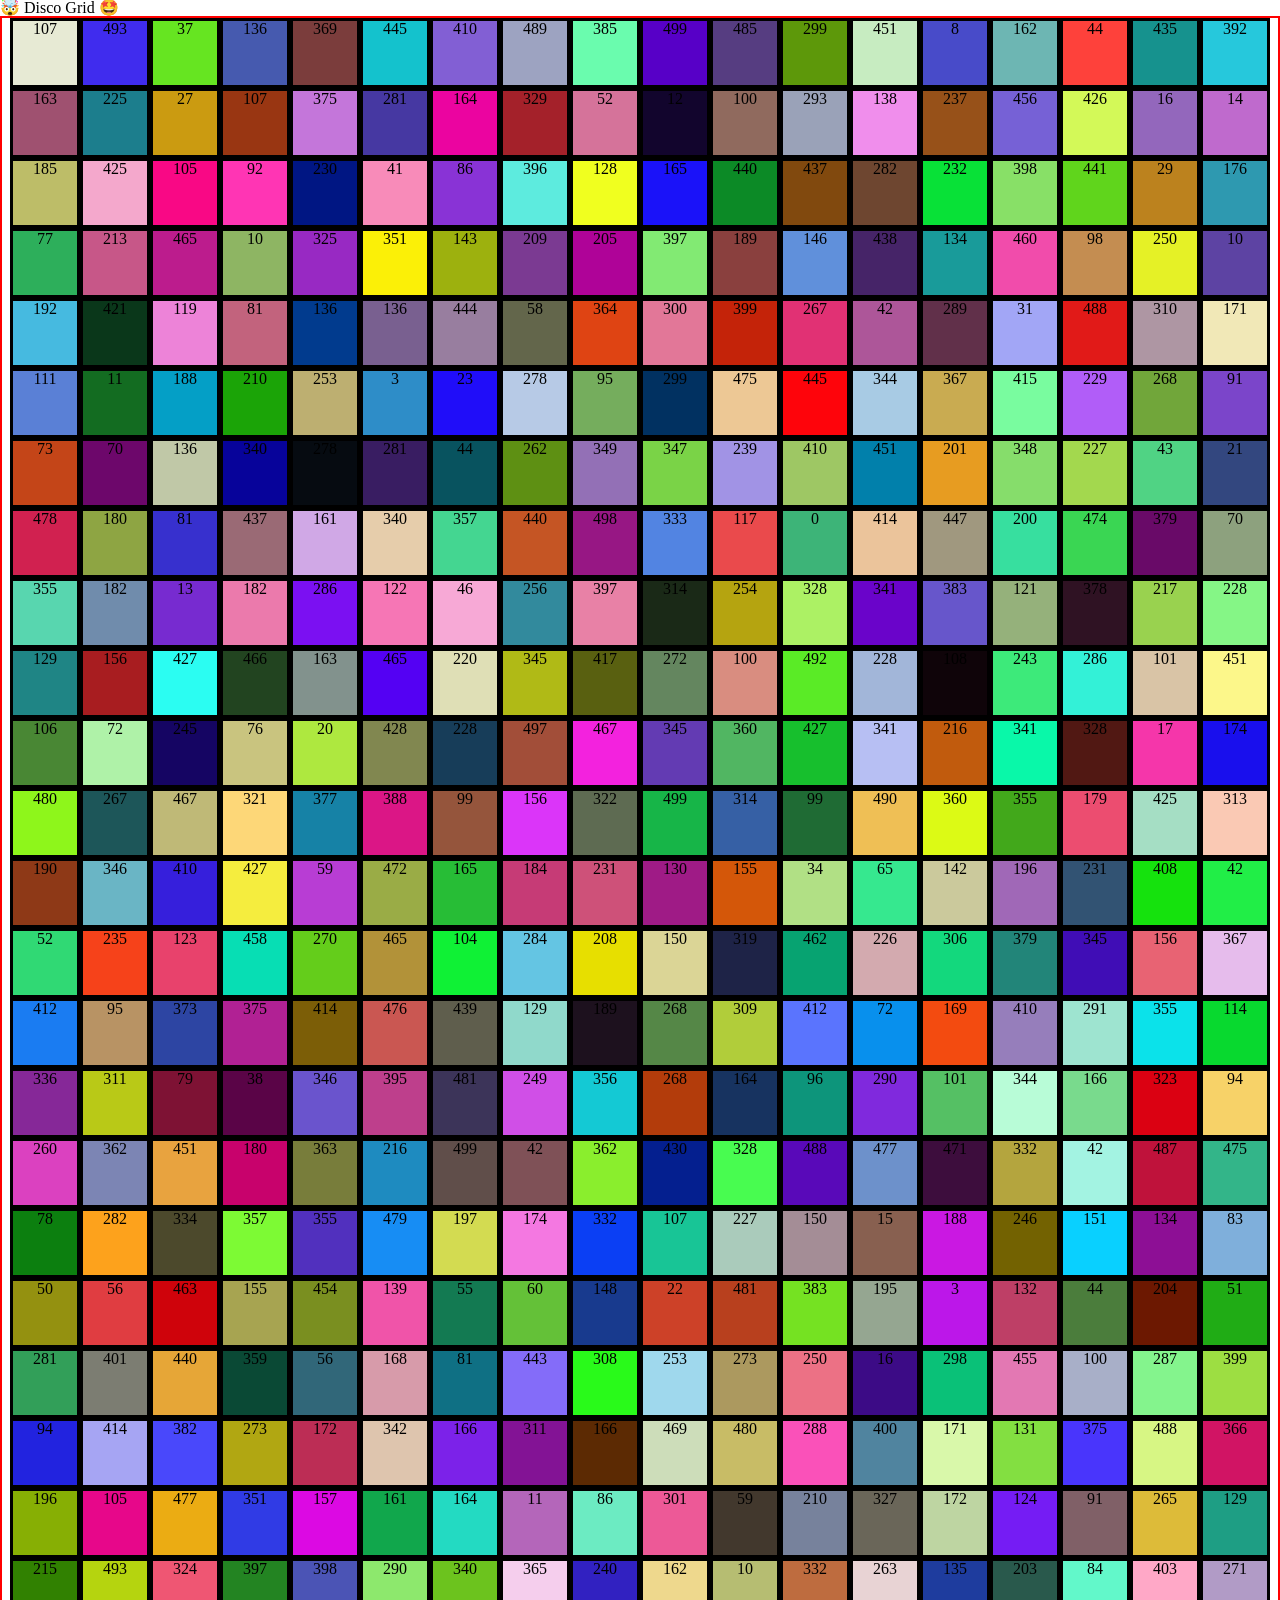
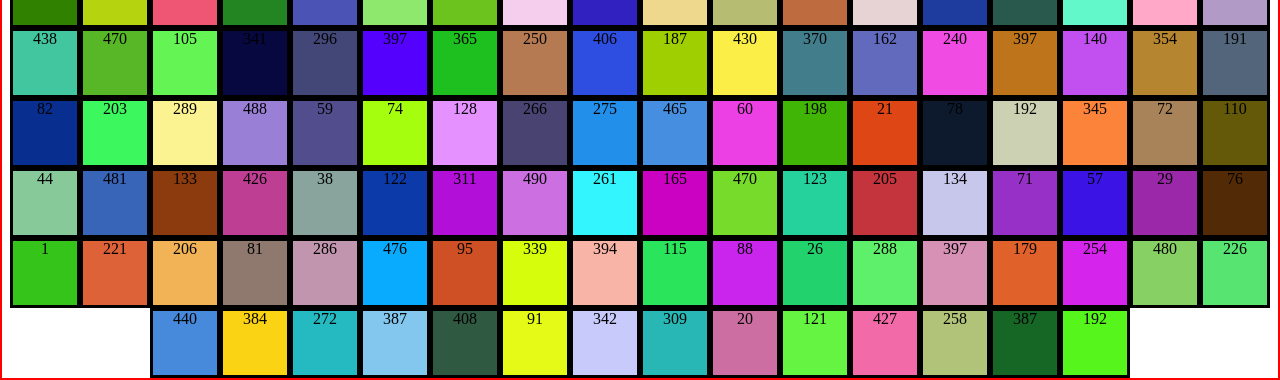
<file: block-BJaael/index.html>
<!DOCTYPE html>
<html lang="en">
  <head>
    <meta charset="UTF-8" />
    <meta name="viewport" content="width=device-width, initial-scale=1.0" />
    <title>🤯 Disco Grid 🤩</title>
    <link
      href="https://fonts.googleapis.com/css2?family=Montserrat:wght@200;400&display=swap"
      rel="stylesheet"
    />
    <link rel="stylesheet" href="style.css" />
  </head>
  <body>
    <h1 class="heading">🤯 Disco Grid 🤩</h1>
    <section>
     
    </section>

    <script src="./script.js"></script>
  </body>
</html>
</file>
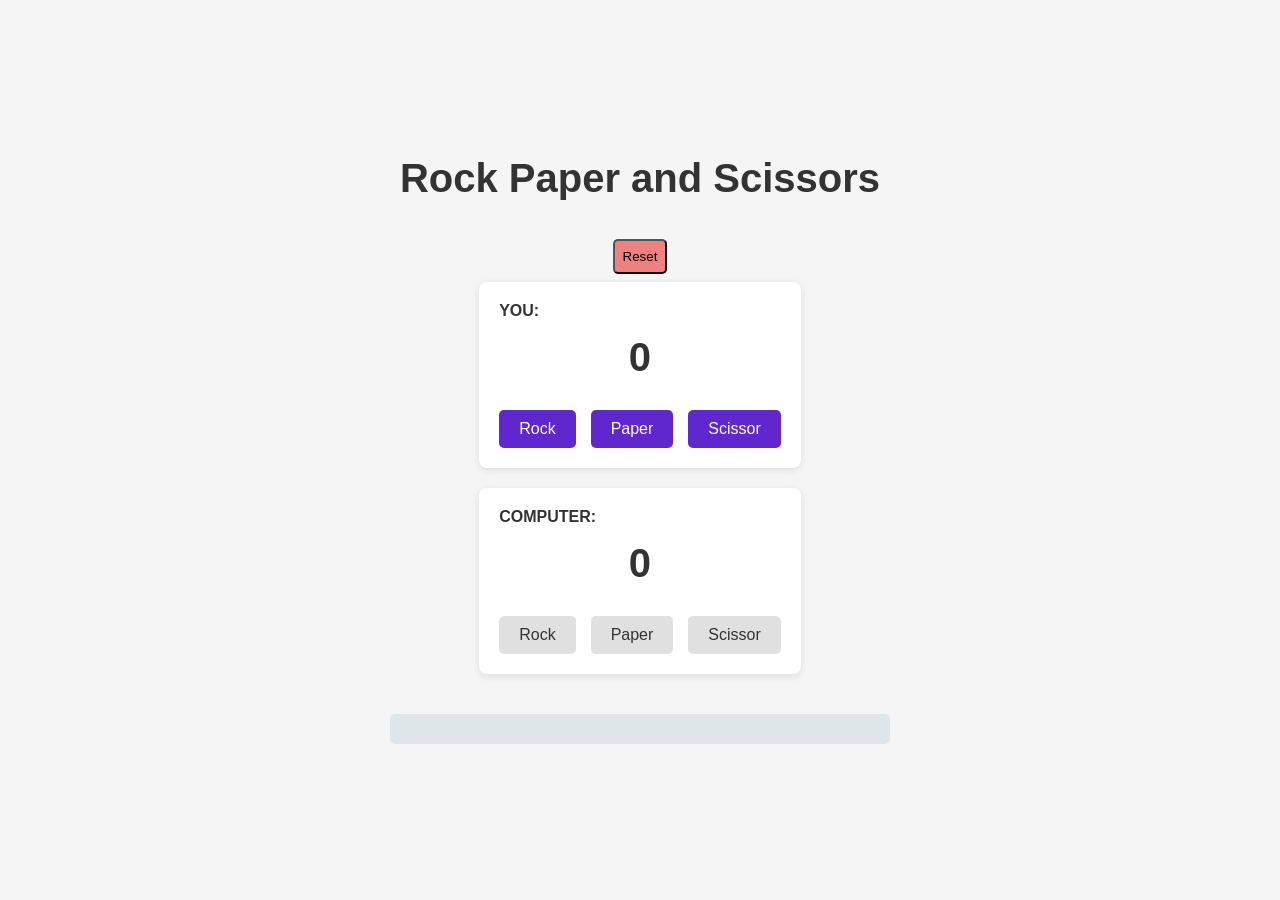
<file: block-BJaaen/index.html>
<!DOCTYPE html>
<html lang="en">

<head>
    <meta charset="UTF-8">
    <meta name="viewport" content="width=device-width, initial-scale=1.0">
    <title>Rock Paper Scissors</title>
    <link rel="stylesheet" href="style.css">
</head>

<body>
    <h1>Rock Paper and Scissors</h1>
    <button class="reset">Reset</button>

    <div class="container">
        <div class="user">
            <span>YOU: </span>
            <h1 class="userwinscount">1</h1>
            <ul class="user-icons">
               
            </ul>
        </div>
        <div class="computer">
            <span>COMPUTER:</span>
            <h1 class="computerwinscount">1</h1>

            <ul class="computer-icons">

            </ul>
        </div>
    </div>
    <div class="result"></div>

    <script src="script.js"></script>
</body>

</html>
</file>
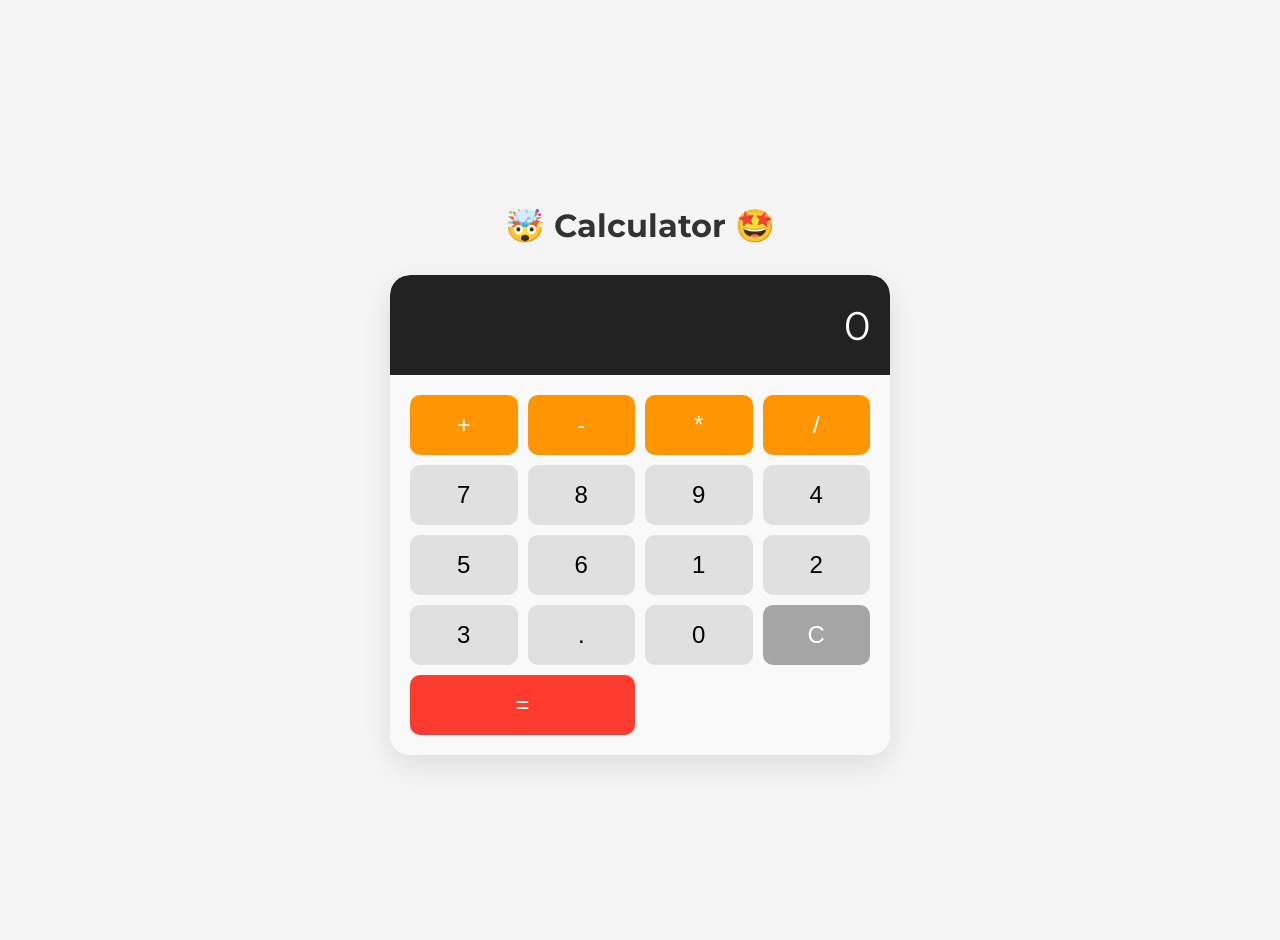
<file: block-BJaaeo/index.html>
<!DOCTYPE html>
<html lang="en">

<head>
    <meta charset="UTF-8" />
    <meta name="viewport" content="width=device-width, initial-scale=1.0" />
    <title>Calculator</title>
    <link href="https://fonts.googleapis.com/css2?family=Montserrat:wght@200;400&display=swap" rel="stylesheet" />
    <link rel="stylesheet" href="style.css" />
</head>

<body>
    <center>
        <h1>🤯 Calculator 🤩</h1>
        <div class="parent">
            <div class="screen"></div>
            <div class="calculator">
                <button class="plus common">+</button>
                <button class="minus common">-</button>
                <button class="multiply common">*</button>
                <button class="divide common">/</button>
                <button class="seven common">7</button>
                <button class="eight common">8</button>
                <button class="nine common">9</button>
                <button class="four common">4</button>
                <button class="five common">5</button>
                <button class="six common">6</button>
                <button class="one common">1</button>
                <button class="two common">2</button>
                <button class="three common">3</button>
                <button class="dot common">.</button>
                <button class="zero common">0</button>
                <button class="clear common">C</button>
                <button class="equal">=</button>
            </div>
        </div>
    </center>
    <script src="./script.js"></script>
</body>

</html>
</file>
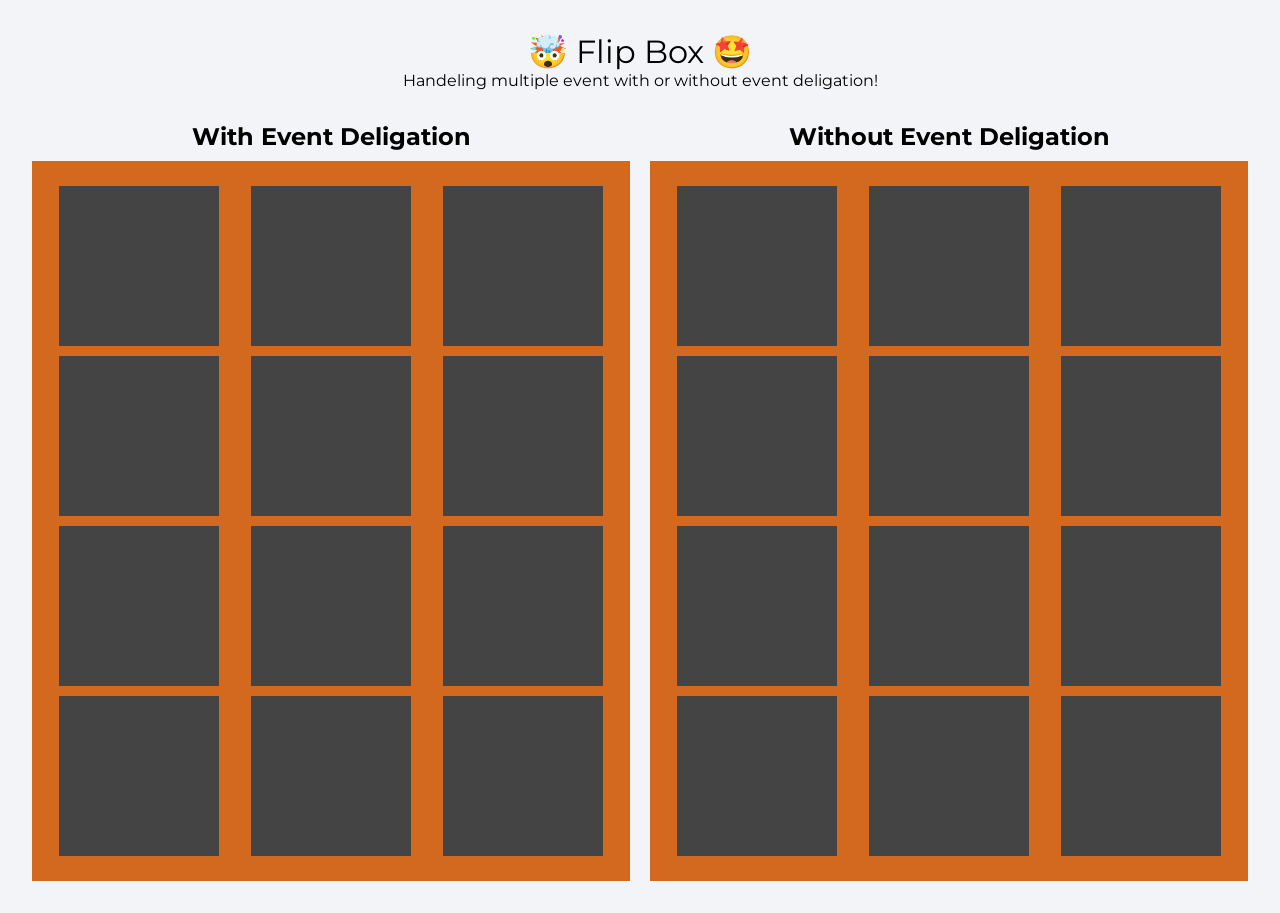
<file: block-BJaaep/index.html>
<!DOCTYPE html>
<html lang="en">

<head>
    <meta charset="UTF-8" />
    <meta name="viewport" content="width=device-width, initial-scale=1.0" />
    <title>Flip Box</title>
    <link href="https://fonts.googleapis.com/css2?family=Montserrat:wght@200;400&display=swap" rel="stylesheet" />
    <link rel="stylesheet" href="style.css" />
</head>

<body>
    <h1 class="heading">🤯 Flip Box 🤩</h1>
    <p>Handeling multiple event with or without event deligation!</p>
    <div class="container">
        <div class="wrapper">
            <h2>Without Event Deligation</h2>
        </div>
        <div class="wrapper">
            <h2>With Event Deligation</h2>
            <ul class="boxes"></ul>
        </div>
    </div>
    <script src="script.js"></script>
</body>

</html>
</file>
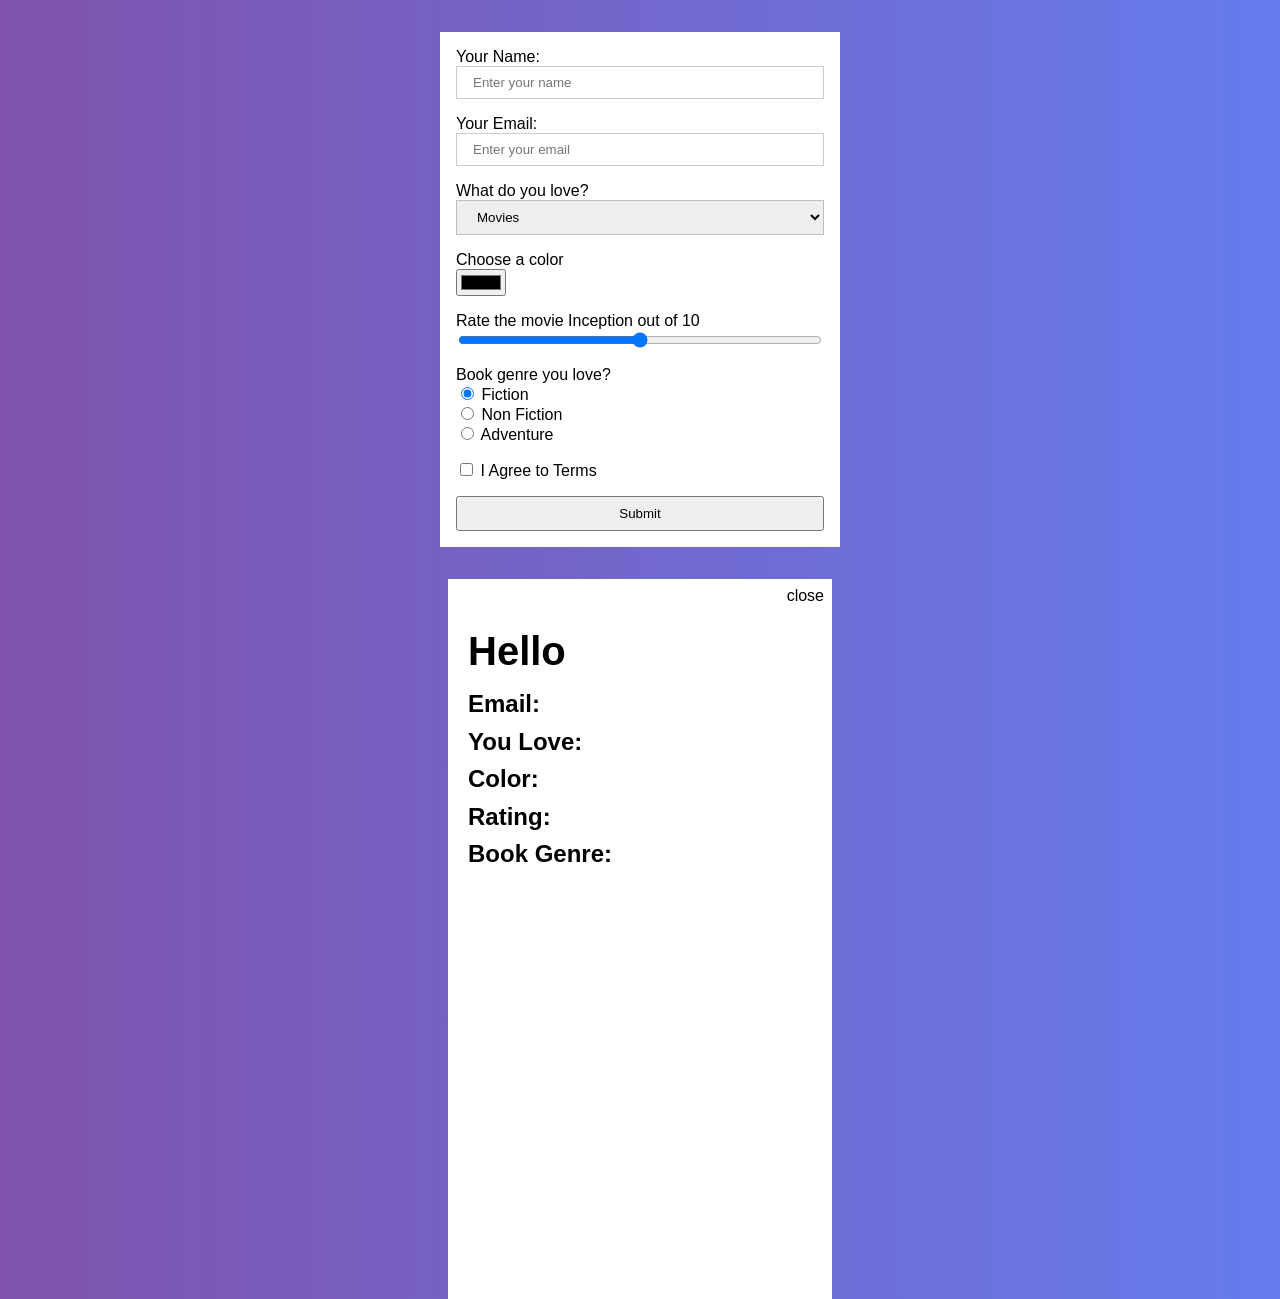
<file: block-BJaaer/index.html>
<!DOCTYPE html>
<html lang="en">

<head>
    <meta charset="UTF-8" />
    <meta name="viewport" content="width=device-width, initial-scale=1.0" />
    <link rel="stylesheet" href="style.css" />
    <title>Handeling Forms 👇</title>
</head>

<body>
    <div>
        <form class="container">
            <!-- 0 -->
            <div class="form-control">
                <label for="name">Your Name:</label>
                <input id="name" type="text" name="name" placeholder="Enter your name" />
            </div>
            <div class="form-control">
                <!-- 1 -->
                <label for="email">Your Email:</label>
                <input id="email" type="text" name="email" placeholder="Enter your email" />
            </div>
            <div class="form-control">
                <!-- 2 -->
                <label for="movies">What do you love?</label>
                <select id="gender" name="choice">
                    <option value="movies">Movies</option>
                    <option value="series">Series</option>
                    <option value="others">Others</option>
                </select>
            </div>

            <div class="form-control">
                <!-- 3 -->
                <label for="color">Choose a color</label>
                <input id="color" type="color" name="color" placeholder="Enter your email" />
            </div>
            <div class="form-control">
                <!-- 4 -->
                <label for="range"> Rate the movie Inception out of 10 </label>
                <input id="range" type="range" max="10" step="1" name="rating" placeholder="Enter your email" />
            </div>
            <div class="form-control">
                <!-- 5 -->
                <label>Book genre you love?</label>

                <div>
                    <input type="radio" id="fiction" name="drone" value="fiction" checked />
                    <label for="fiction">Fiction</label>
                </div>

                <div>
                    <input type="radio" id="non-fiction" name="drone" value="non-fiction" />
                    <label for="non-fiction">Non Fiction</label>
                </div>

                <div>
                    <input type="radio" id="adventure" name="drone" value="adventure" />
                    <label for="adventure">Adventure</label>
                </div>
            </div>
            <div class="form-control terms">
                <input type="checkbox" id="terms" name="terms" />
                <label for="terms">I Agree to Terms</label>
            </div>
            <button type="submit">Submit</button>
        </form>
    </div>




    <!-- next page -->
    <section>
        <div class="page">
            <div class="close-btn">
                <button class="close">close</button>
            </div>

            <h1>Hello
                <span class="hello"></span>
            </h1>

            <h2>Email:
                <span class="email"></span>
            </h2>

            <h2>You Love:
                <span class="love"></span>
            </h2>

            <h2>Color:
                <span class="color"></span>
            </h2>

            <h2>Rating:
                <span class="rating"></span>
            </h2>

            <h2>Book Genre:
                <span class="book"></span>
            </h2>

            <h2>
                <span class="condition"></span>
            </h2>

        </div>
    </section>






    <script src="script.js"></script>
</body>

</html>
</file>
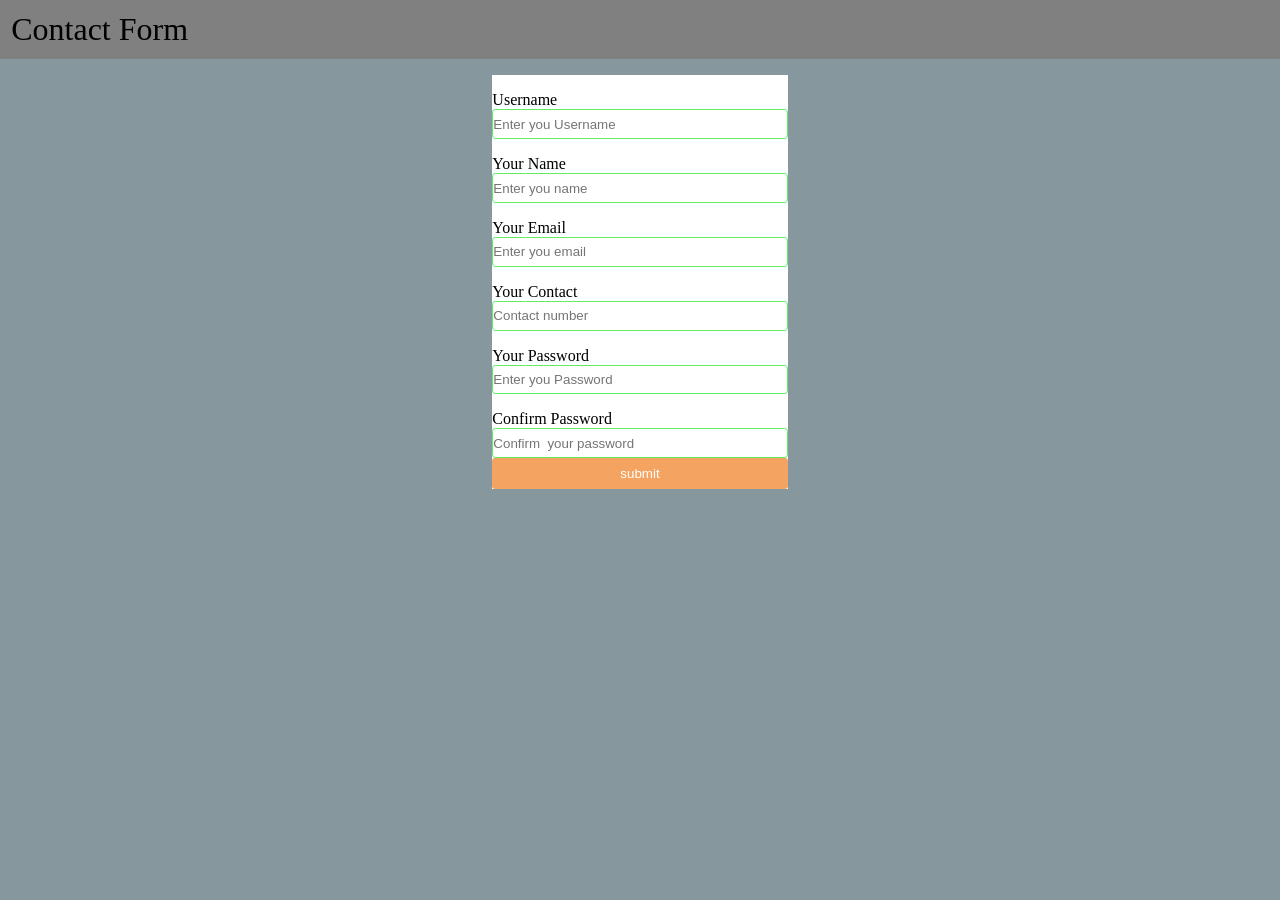
<file: block-BJaaes/index.html>
<!DOCTYPE html>
<html lang="en">

<head>
    <meta charset="UTF-8" />
    <meta name="viewport" content="width=device-width, initial-scale=1.0" />
    <link rel="stylesheet" href="style.css" />
    <title>Form Validation 👇</title>
</head>

<body>
    <h1>Contact Form</h1>
    <form>
        <div class="container">
            <div class="form-control">
                <label for="text">Username</label>
                <input type="text" id="username" name="username" placeholder="Enter you Username" />
                <small></small>
            </div>

            <div class="form-control">
                <label for="text">Your Name</label>
                <input type="text" id="name" name="name" placeholder="Enter you name" />
                <small></small>
            </div>


            <div class="form-control">
                <label for="email"> Your Email</label>
                <input type="text" id="email" name="email" placeholder="Enter you email" />
                <small></small>
            </div>

            <div class="form-control">
                <label for="contact">Your Contact</label>
                <input type="text" id="contact" name="contact" placeholder="Contact number" />
                <small></small>
            </div>


            <div class="form-control">
                <label for="Password">Your Password</label>
                <input type="password"name="password" placeholder="Enter you Password" />
            </div>


            <div class="form-control">
                <label for="Confirm-Password">Confirm Password</label>
                <input type="password" name="confirmpassword" placeholder="Confirm  your password" />
                <small></small>
            </div>
            <input type="Submit" value="submit" id="btn">

        </div>
    </form>

    <script src="script.js"></script>
</body>

</html>
</file>
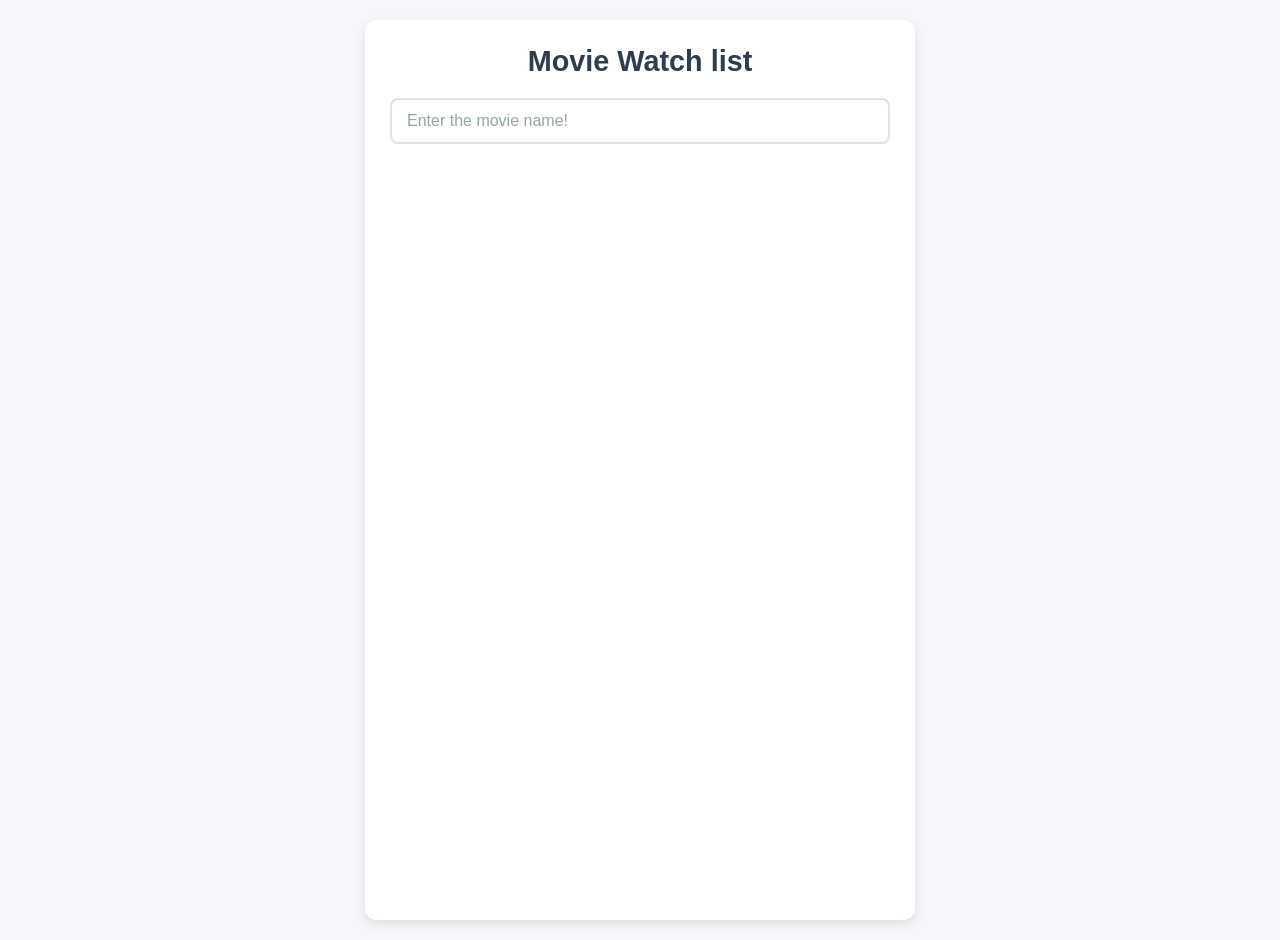
<file: block-BJaaet/index.html>
<!DOCTYPE html>
<html lang="en">

<head>
    <meta charset="UTF-8">
    <meta name="viewport" content="width=device-width, initial-scale=1.0">
    <title>Watch list</title>
    <link rel="stylesheet" href="style.css">
</head>

<body>
    <div class="container">

        <h1>Movie Watch list</h1>

        <input type="text" placeholder="Enter the movie name!">

        <ul class="movielist">
        
        </ul>
    </div>
    <script src="script.js"></script>
</body>

</html>
</file>
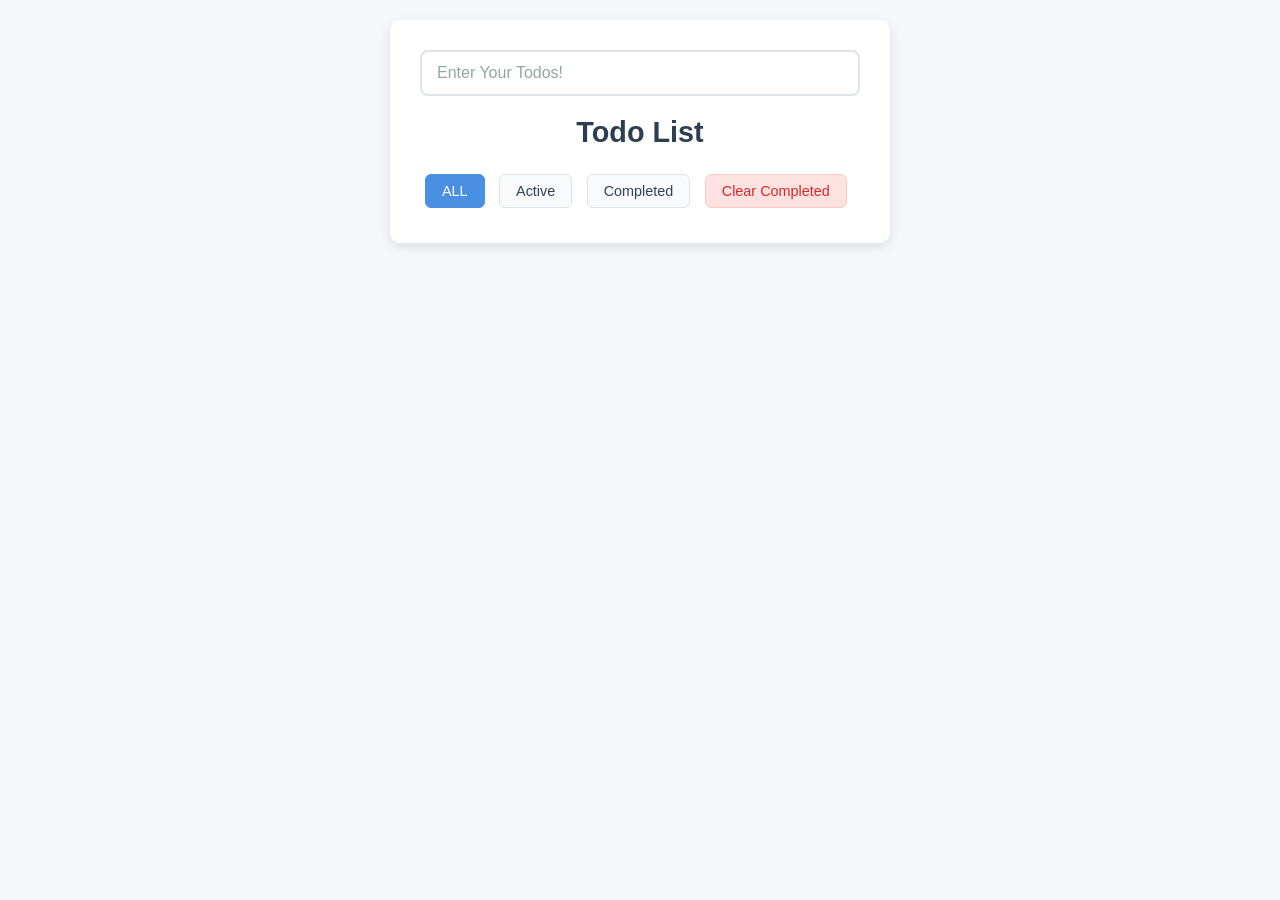
<file: block-BJaaev/index.html>
<!DOCTYPE html>
<html lang="en">

<head>
    <meta charset="UTF-8">
    <meta name="viewport" content="width=device-width, initial-scale=1.0">
    <title>Todo List App</title>
    <link rel="stylesheet" href="style.css">
</head>

<body>
    <div class="container">
        <input type="text" class="display" placeholder="Enter Your Todos!">
        <h1>Todo List</h1>
        <ul class="list">

        </ul>
        <button class="all">ALL</button>
        <button class="active">Active</button>
        <button class="completed">Completed</button>
        <button class="clearcompleted">Clear Completed</button>
    </div>


    <script src="script.js"></script>
</body>

</html>
</file>
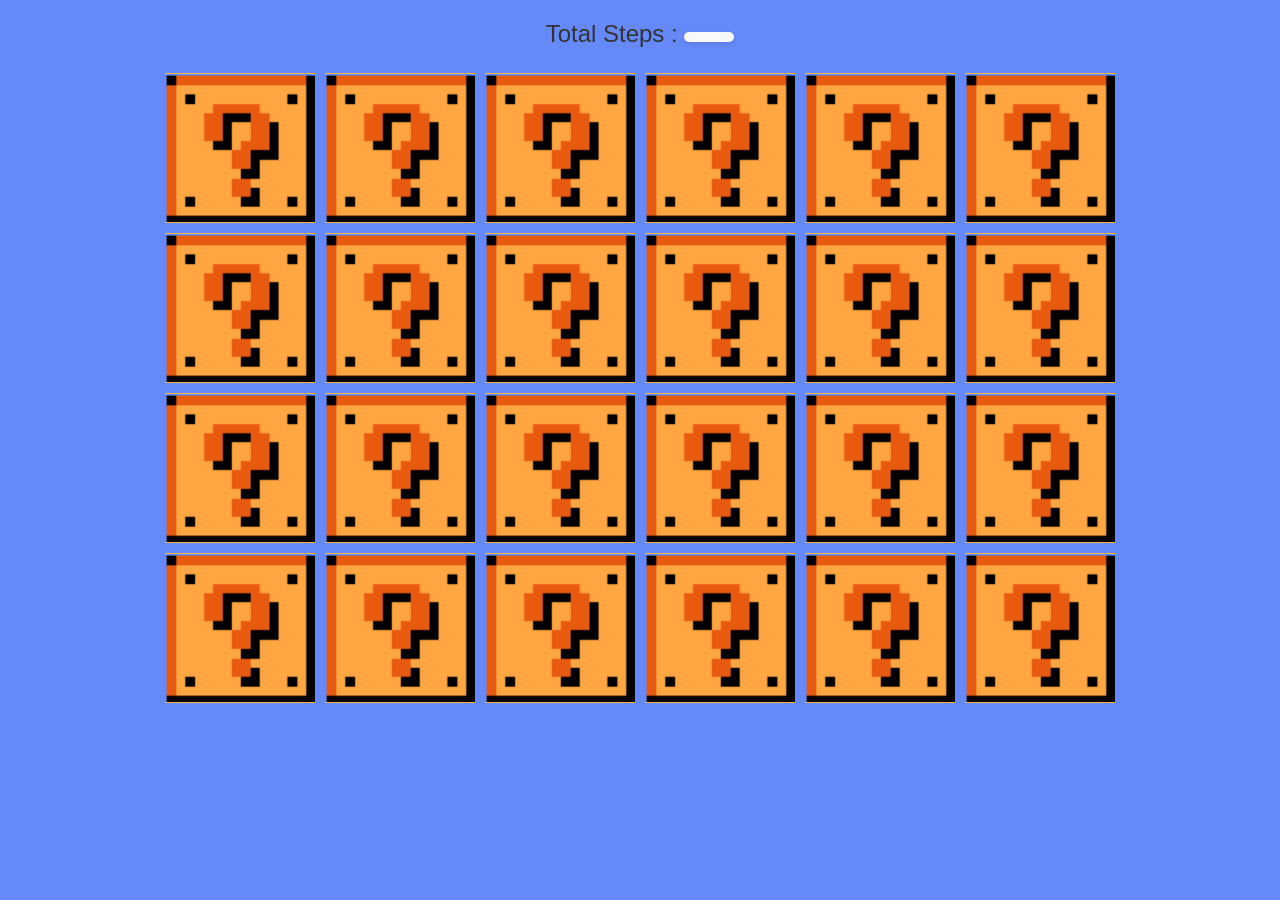
<file: block-BJaaex/index.html>
<!DOCTYPE html>
<html lang="en">

<head>
    <meta charset="urf-8" />
    <meta name="viewport" content="width=device-width, initial-scale=1.0" />
    <meta http-equiv="X-UA-Compatible" content="ie=edge" />

    <title>Memory Game</title>

    <link rel="stylesheet" href="style.css" />
</head>

<body>
    <div id="game">
        <h1>Total Steps :
            <span class="steps"></span>
        </h1>
    </div>

    <script src="script.js"></script>
</body>

</html>
</file>
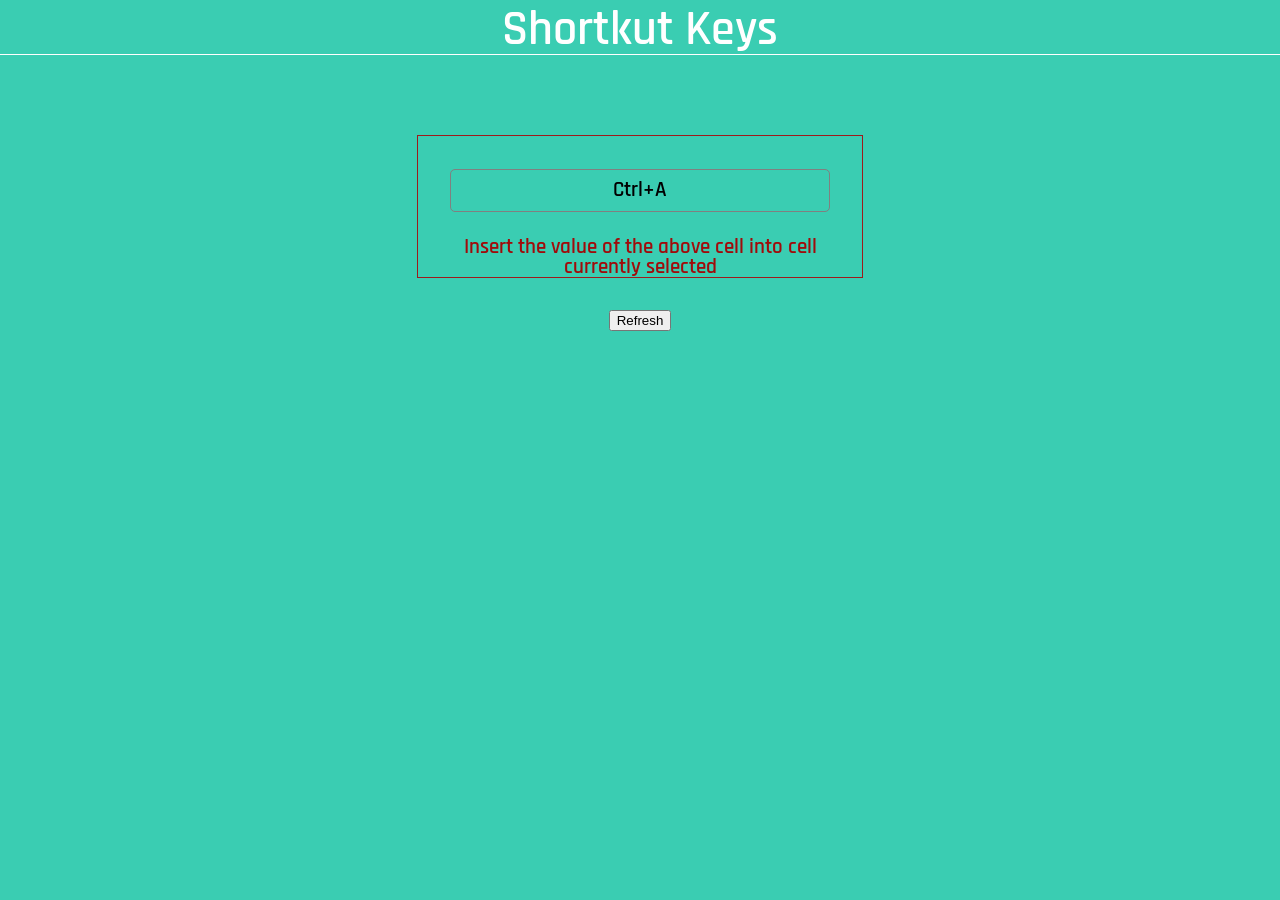
<file: block-BJaafa/index.html>
<!DOCTYPE html>
<html lang="en">

<head>
    <meta charset="UTF-8" />
    <meta name="viewport" content="width=device-width, initial-scale=1.0" />
    <title>Chrome Extension</title>
    <link rel="stylesheet" href="style.css" />
    <style>
        @import url('https://fonts.googleapis.com/css2?family=Rajdhani&display=swap');
    </style>
</head>

<body>
    <main>
        <header>
            <h1>Shortkut Keys</h1>
        </header>
        <center>
            <section>
                <ul>
                    <!-- <p>Ctrl+V</p> -->
                </ul>
                <button>
                    Refresh
                </button>
            </section>
        </center>

    </main>
    <script src="./script.js"></script>
</body>

</html>
</file>
<file: block-BJaael/style.css>
/* http://meyerweb.com/eric/tools/css/reset/ 
   v2.0 | 20110126
   License: none (public domain)
*/

html, body, div, span, applet, object, iframe,
h1, h2, h3, h4, h5, h6, p, blockquote, pre,
a, abbr, acronym, address, big, cite, code,
del, dfn, em, img, ins, kbd, q, s, samp,
small, strike, strong, sub, sup, tt, var,
b, u, i, center,
dl, dt, dd, ol, ul, li,
fieldset, form, label, legend,
table, caption, tbody, tfoot, thead, tr, th, td,
article, aside, canvas, details, embed, 
figure, figcaption, footer, header, hgroup, 
menu, nav, output, ruby, section, summary,
time, mark, audio, video {
	margin: 0;
	padding: 0;
	border: 0;
	font-size: 100%;
	font: inherit;
	vertical-align: baseline;
}
/* HTML5 display-role reset for older browsers */
article, aside, details, figcaption, figure, 
footer, header, hgroup, menu, nav, section {
	display: block;
}
body {
	line-height: 1;
}
ol, ul {
	list-style: none;
}
blockquote, q {
	quotes: none;
}
blockquote:before, blockquote:after,
q:before, q:after {
	content: '';
	content: none;
}
table {
	border-collapse: collapse;
	border-spacing: 0;
}

/*  */

section{
    border: 2px solid red;
    display: flex;
    flex-wrap: wrap;
    /* width: 87vw; */
    justify-content: center;
}

div{
    width: 4rem;
    height: 4rem;
    border: solid ;
    text-align: center;
    padding: 0;
    margin: 0;
}
</file>
<file: block-BJaaen/style.css>
/* CSS Reset */
* {
    margin: 0;
    padding: 0;
    box-sizing: border-box;
    font-family: 'Arial', sans-serif;
}

body {
    background-color: #f5f5f5;
    display: flex;
    flex-direction: column;
    align-items: center;
    justify-content: center;
    min-height: 100vh;
    padding: 20px;
}

h1 {
    color: #333;
    margin-bottom: 30px;
    text-align: center;
    font-size: 2.5rem;
}

.user,
.computer {
    background-color: white;
    border-radius: 8px;
    padding: 20px;
    margin-bottom: 20px;
    width: 100%;
    max-width: 500px;
    box-shadow: 0 2px 8px rgba(0, 0, 0, 0.1);
}

.user span,
.computer span {
    display: block;
    font-weight: bold;
    margin-bottom: 15px;
    color: #333;
}

.user-icons,
.computer-icons {
    display: flex;
    gap: 15px;
    list-style: none;
}

.user-icons li,
.computer-icons li {
    background-color: #5f27cd;
    color: white;
    padding: 10px 20px;
    border-radius: 5px;
    cursor: pointer;
    transition: all 0.2s ease;
    text-transform: capitalize;
}

.user-icons li:hover {
    background-color: #7d5fff;
    transform: translateY(-2px);
}

.computer-icons li {
    background-color: #e0e0e0;
    color: #333;
    cursor: default;
}

.result {
    background-color: #dfe6e9;
    padding: 15px 30px;
    border-radius: 5px;
    font-weight: bold;
    text-align: center;
    margin-top: 20px;
    width: 100%;
    max-width: 500px;
}

/* Add this to make it look more like the image */
.computer span::after {
    font-weight: normal;
    color: #666;
    margin-left: 5px;
}

.user span::after {
    font-weight: normal;
    color: #666;
    margin-left: 5px;
}

button {
    margin: 0.5rem;
    padding: 0.5rem;
    border-radius: 5px;
    background-color: lightcoral;
}

/* Responsive design */
@media (max-width: 500px) {
    h1 {
        font-size: 2rem;
    }

    .user-icons,
    .computer-icons {
        flex-direction: column;
    }
}
</file>
<file: block-BJaaeo/style.css>
body {
    font-family: 'Montserrat', sans-serif;
    background-color: #f5f5f5;
    margin: 0;
    padding: 20px;
    display: flex;
    justify-content: center;
    align-items: center;
    min-height: 100vh;
}

h1 {
    color: #333;
    margin-bottom: 30px;
    text-align: center;
}

.parent {
    width: 500px;
    background-color: #fff;
    border-radius: 20px;
    box-shadow: 0 10px 30px rgba(0, 0, 0, 0.1);
    overflow: hidden;
}

.screen {
    width: 100%;
    height: 100px;
    background-color: #222;
    color: white;
    font-size: 2.5rem;
    text-align: right;
    padding: 20px;
    box-sizing: border-box;
    display: flex;
    align-items: center;
    justify-content: flex-end;
    border-top-left-radius: 20px;
    border-top-right-radius: 20px;
}

.calculator {
    display: grid;
    grid-template-columns: repeat(4, 1fr);
    grid-gap: 10px;
    padding: 20px;
    background-color: #f9f9f9;
    border-bottom-left-radius: 20px;
    border-bottom-right-radius: 20px;
}

.common {
    height: 60px;
    border: none;
    border-radius: 10px;
    font-size: 1.5rem;
    cursor: pointer;
    transition: all 0.2s;
    background-color: #e0e0e0;
}

.common:hover {
    background-color: #d0d0d0;
}

.common:active {
    transform: scale(0.95);
}

.plus, .minus, .multiply, .divide {
    background-color: #ff9500;
    color: white;
}

.plus:hover, .minus:hover, .multiply:hover, .divide:hover {
    background-color: #e68a00;
}

.equal {
    height: 60px;
    border: none;
    border-radius: 10px;
    font-size: 1.5rem;
    cursor: pointer;
    transition: all 0.2s;
    background-color: #ff3b30;
    color: white;
    grid-column: span 2;
}

.equal:hover {
    background-color: #e63329;
}

.clear {
    background-color: #a5a5a5;
    color: white;
}

.clear:hover {
    background-color: #959595;
}

/* Responsive design for smaller screens */
@media (max-width: 400px) {
    .parent {
        width: 90%;
    }
    
    .screen {
        font-size: 2rem;
        height: 80px;
    }
    
    .common, .equal {
        height: 50px;
        font-size: 1.2rem;
    }
}
</file>
<file: block-BJaaep/style.css>
html {
  box-sizing: border-box;
  font-size: 16px;
}

*,
*:before,
*:after {
  box-sizing: inherit;
}

body,
h1,
h2,
h3,
h4,
h5,
h6,
p,
ol,
ul {
  margin: 0;
  padding: 0;
  font-weight: normal;
}

ol,
ul {
  list-style: none;
}

img {
  max-width: 100%;
  height: auto;
}

body {
  background: #f2f4f8;
  font-family: 'Montserrat', sans-serif;
  text-align: center;
}

.container {
  text-align: center;
  max-width: 1280px;
  padding: 2rem;
  margin: 0 auto;
  display: flex;
}

.banner {
  display: inline-block;
  color: #424242;
  font-size: 20px;
  text-decoration: none;
  text-align: center;
  margin: 20px auto;
  padding: 10px 20px;
  background: white;
  border-radius: 4px;
  min-width: 24px;
  font-size: 20px;
  box-shadow: 0 14px 26px rgba(0, 0, 0, 0.04);
  border: 2px solid;
}
.wrapper {
  max-width: 50%;
  margin: 0 auto;
}

.boxes {
  display: flex;
  flex-wrap: wrap;
  justify-content: space-evenly;
  background-color: chocolate;
  color: #444;
  padding: 20px 0;
}

.wrapper:first-child {
  margin-right: 20px;
}


.box {
  margin: 5px;
  background-color: #444;
  background-size: contain;
  background-repeat: no-repeat;
  background-position: center center;
  height: 160px;
  width: 160px;
  display: flex;
  justify-content: center;
  align-items: center;
  font-size: 4rem;
  font-weight: bold;
  color: white;
  cursor: pointer;
}


.text {
  height: 100%;
  display: flex;
  justify-content: center;
  align-items: center;
}

.first {
  margin-right: 20px;
}

h2 {
  font-weight: bolder;
  padding-bottom: 10px;
}
h3 {
  font-weight: bolder;
  padding-bottom: 10px;
}

.heading {
  text-align: center;
  margin-top: 2rem;
}
</file>
<file: block-BJaaer/style.css>
/* CSS Reset */

html {
  box-sizing: border-box;
  font-size: 16px;
}

*,
*:before,
*:after {
  box-sizing: inherit;
}

body,
h1,
h2,
h3,
h4,
h5,
h6,
p,
ol,
ul {
  margin: 0;
  padding: 0;
  font-weight: normal;
}

ol,
ul {
  list-style: none;
}

img {
  max-width: 100%;
  height: auto;
}

/* Main CSS */

body {
  font-family: -apple-system, BlinkMacSystemFont, 'Segoe UI', Roboto, Oxygen,
    Ubuntu, Cantarell, 'Open Sans', 'Helvetica Neue', sans-serif;
  background: linear-gradient(to right, #7f53ac 0, #657ced 100%);
}
* {
  box-sizing: border-box;
}

button {
  padding: 0.5rem;
}

body {
  margin-top: 2rem;
}

input[type='text'] {
  padding: 0.5rem 1rem;
  border: none;
  border: 1px solid rgba(0, 0, 0, 0.2);
}
select {
  padding: 0.5rem 1rem;
  border: none;
  border: 1px solid rgba(0, 0, 0, 0.2);
}

.container {
  max-width: 400px;
  margin: 2rem auto;
  background: white;
  padding: 1rem;
  display: flex;
  flex-direction: column;
  gap: 1rem;
}

p {
  padding-top: 1rem;
}

.form-control {
  width: 100%;
  display: flex;
  flex-direction: column;
}
input[type='text'] {
  width: 100%;
}
.terms {
  display: inline-block;
}





.page{
  width: 30%;
  background-color: white;
  height: 80vh;
}
h1{

  padding-top: 1rem;
  padding-bottom: 1rem;
  font-size: 2.5rem;
  font-weight: 600;
  margin-left: 20px;
}

h2{
  margin-left: 20px;
  padding-bottom: 0.6rem;
  font-weight: 600;
  font-size: 1.5rem;
}
.close{
  font-size: 1rem;
  border: none;
  background-color: white;
}
.close-btn{
  
  display: flex;
  justify-content: flex-end;
}
section{
  display: flex;
  justify-content: center;
  align-content: center;
}
</file>
<file: block-BJaaes/style.css>
/* CSS Reset */

html {
    box-sizing: border-box;
    font-size: 16px;
}

*,
*:before,
*:after {
    box-sizing: inherit;
}

body,
h1,
h2,
h3,
h4,
h5,
h6,
p,
ol,
ul {
    margin: 0;
    padding: 0;
    font-weight: normal;
}

ol,
ul {
    list-style: none;
}

img {
    max-width: 100%;
    height: auto;
}

/* custum style */
body {
    background-color: rgb(134, 151, 158);
}

.container {
    margin-top: 1rem;
    display: inline-block;
    background-color: white;
    max-width: 600px;
}

h1 {
    background-color: grey;
    padding: 0.7rem;
    font: 0.7rem;
}


input {
    justify-content: flex-start;
    display: flex;
    border: 1px solid rgb(212, 212, 212);
    border-radius: 0.2rem;
    width: 100%;
    padding: 0.4rem 0;
}

.form-control {
    margin-top: 1rem;
}

#Confirm-Password {
    margin-bottom: 1rem;
}

.main {
    padding: 0.7rem;
}

form {
    display: flex;
    justify-content: center;
    align-content: center;
}

input:invalid {
    border: 2px solid red;
}

/* input:required{
  /* background-color: rgba(207, 131, 131,1); */
/* border: 2px solid  yellow ; */


input:valid {
    border: 1px solid rgb(97, 238, 97);
}

small {
    color: red;
}

#btn {
    border: none;
    background-color: sandybrown;
    color: white;
    padding: 0.5rem 8rem;
}
</file>
<file: block-BJaaet/style.css>
/* Base Styles */
body {
  font-family: 'Segoe UI', Tahoma, Geneva, Verdana, sans-serif;
  background-color: #f5f7fa;
  margin: 0;
  padding: 20px;
  display: flex;
  justify-content: center;
  min-height: 100vh;
}

.container {
  background-color: white;
  border-radius: 12px;
  box-shadow: 0 4px 12px rgba(0, 0, 0, 0.1);
  padding: 25px;
  width: 100%;
  max-width: 500px;
}

h1 {
  color: #2c3e50;
  margin: 0 0 20px 0;
  text-align: center;
  font-size: 1.8rem;
}

/* Input Field */
input[type="text"] {
  width: 100%;
  padding: 12px 15px;
  border: 2px solid #e0e3e7;
  border-radius: 8px;
  font-size: 1rem;
  margin-bottom: 20px;
  box-sizing: border-box;
  transition: all 0.3s ease;
}

input[type="text"]:focus {
  outline: none;
  border-color: #4a90e2;
  box-shadow: 0 0 0 3px rgba(74, 144, 226, 0.2);
}

input[type="text"]::placeholder {
  color: #95a5a6;
}

/* Movie List */
.movielist {
  list-style: none;
  padding: 0;
  margin: 0;
}

.movielist li {
  display: flex;
  align-items: center;
  padding: 12px 15px;
  border-radius: 6px;
  margin-bottom: 8px;
  background-color: #f8fafc;
  transition: all 0.2s ease;
}

.movielist li:hover {
  background-color: #f1f5f9;
  transform: translateY(-2px);
}

/* Checkbox */
.style-checkbox {
  width: 18px;
  height: 18px;
  margin-right: 15px;
  cursor: pointer;
  accent-color: #4a90e2;
}

/* Movie Label */
.movielist label {
  flex: 1;
  font-size: 1rem;
  color: #334155;
  cursor: pointer;
  transition: all 0.2s ease;
}

/* Watched state */
.style-checkbox:checked + label {
  color: #94a3b8;
  text-decoration: line-through;
}

/* Delete Button */
.movielist span {
  color: #ef4444;
  font-weight: bold;
  cursor: pointer;
  padding: 4px 8px;
  border-radius: 4px;
  transition: all 0.2s ease;
}

.movielist span:hover {
  background-color: #fee2e2;
  transform: scale(1.1);
}
</file>
<file: block-BJaaev/style.css>
* {
  margin: 0;
  padding: 0;
  box-sizing: border-box;
}

body {
  font-family: 'Segoe UI', Tahoma, Geneva, Verdana, sans-serif;
  background-color: #f5f7fa;
  color: #333;
  padding: 20px;
  display: flex;
  justify-content: center;
  align-items: flex-start;
  min-height: 100vh;
}

.container {
  background-color: white;
  border-radius: 10px;
  box-shadow: 0 4px 12px rgba(0, 0, 0, 0.1);
  padding: 25px;
  width: 100%;
  max-width: 500px;
}

h1 {
  color: #2c3e50;
  margin-bottom: 20px;
  text-align: center;
  font-size: 1.8rem;
}

.list {
  list-style: none;
  margin-top: 20px;
}

.list li {
  display: flex;
  align-items: center;
  padding: 12px 15px;
  margin-bottom: 8px;
  background-color: #f8fafc;
  border-radius: 6px;
  transition: all 0.2s ease;
}

.list li:hover {
  background-color: #f1f5f9;
  transform: translateY(-2px);
}

.checkbox {
  width: 18px;
  height: 18px;
  margin-right: 15px;
  cursor: pointer;
  accent-color: #4a90e2;
}

.list p {
  flex: 1;
  font-size: 1rem;
  color: #334155;
  transition: all 0.2s ease;
}

.checkbox:checked + p {
  color: #94a3b8;
  text-decoration: line-through;
}

.clear {
  color: #ef4444;
  font-weight: bold;
  cursor: pointer;
  padding: 2px 6px;
  border-radius: 4px;
  transition: all 0.2s ease;
  margin-left: 10px;
}

.clear:hover {
  background-color: #fee2e2;
  transform: scale(1.1);
}

input[type="text"] {
  width: 100%;
  padding: 12px 15px;
  border: 2px solid #e0e3e7;
  border-radius: 8px;
  font-size: 1rem;
  margin-bottom: 20px;
  box-sizing: border-box;
  transition: all 0.3s ease;
}

input[type="text"]:focus {
  outline: none;
  border-color: #4a90e2;
  box-shadow: 0 0 0 3px rgba(74, 144, 226, 0.2);
}

input[type="text"]::placeholder {
  color: #95a5a6;
}

button{
    border: 1px solid lightgray;
    border-radius: 5px;
    margin: 30px;
    padding: 5px;

}

button {
  padding: 8px 16px;
  border: 1px solid #e0e3e7;
  border-radius: 6px;
  margin: 5px;
  background-color: #f8fafc;
  color: #334155;
  font-size: 0.9rem;
  cursor: pointer;
  transition: all 0.2s ease;
}

button:hover {
  background-color: #e2e8f0;
  transform: translateY(-1px);
}

button.active {
  background-color: #4a90e2;
  color: white;
  border-color: #4a90e2;
}

.button-group {
  display: flex;
  justify-content: center;
  margin-top: 15px;
  flex-wrap: wrap;
}

.clearcompleted {
  background-color: #fee2e2;
  color: #dc2626;
  border-color: #fecaca;
}

.clearcompleted:hover {
  background-color: #fecaca;
}

.container {
  padding: 30px;
}
</file>
<file: block-BJaaex/style.css>
*,
*::before,
*::after {
  box-sizing: border-box;
}

body {
  margin: 20px 0;
  background: #6589f9;
}

.grid {
  max-width: 960px;
  margin: 0 auto;
  display: flex;
  flex-wrap: wrap;
  justify-content: space-evenly;
}

.card {
  margin: 5px;
  background-color: #6589f9;
  background-size: contain;
  background-repeat: no-repeat;
  background-position: center center;
  height: 150px;
  width: 150px;
}

/* .selected {
  /* border: 4px solid blue; */
/* }  */

.match {
  /* border: 4px solid red; */
  background-image: none !important;
}

.card {
  position: relative;
  transition: all 0.4s linear;
  transform-style: preserve-3d;
  margin: 5px;
}

.card,
.back,
.front {
  height: 150px;
  width: 150px;
}

.back,
.front {
  position: absolute;
  backface-visibility: hidden;
}

.front {
  background: #fab942 url('img/a.png') no-repeat center center / contain;
  
}

.back {
  transform: rotateY(180deg);
  background-color: none;
  background-size: contain;
  background-repeat: no-repeat;
  background-position: center center;
}

.selected {
  transform: rotateY(180deg);
}

.match .front {
  background: none !important;
}

h1 {
    font-family: 'Arial', sans-serif;
    color: #333;
    text-align: center;
    margin: 20px 0;
    font-size: 24px;
    font-weight: normal;
}

.steps {
    font-weight: bold;
    color: #2c3e50;
    background-color: #f8f9fa;
    padding: 5px 15px;
    border-radius: 20px;
    box-shadow: 0 2px 5px rgba(0,0,0,0.1);
    display: inline-block;
    min-width: 50px;
    text-align: center;
}
</file>
<file: block-BJaafa/style.css>
/* http://meyerweb.com/eric/tools/css/reset/ 
   v2.0 | 20110126
   License: none (public domain)
*/

html,
body,
div,
span,
applet,
object,
iframe,
h1,
h2,
h3,
h4,
h5,
h6,
p,
blockquote,
pre,
a,
abbr,
acronym,
address,
big,
cite,
code,
del,
dfn,
em,
img,
ins,
kbd,
q,
s,
samp,
small,
strike,
strong,
sub,
sup,
tt,
var,
b,
u,
i,
center,
dl,
dt,
dd,
ol,
ul,
li,
fieldset,
form,
label,
legend,
table,
caption,
tbody,
tfoot,
thead,
tr,
th,
td,
article,
aside,
canvas,
details,
embed,
figure,
figcaption,
footer,
header,
hgroup,
menu,
nav,
output,
ruby,
section,
summary,
time,
mark,
audio,
video {
    margin: 0;
    padding: 0;
    border: 0;
    font-size: 100%;
    font: inherit;
    vertical-align: baseline;
}

/* HTML5 display-role reset for older browsers */
article,
aside,
details,
figcaption,
figure,
footer,
header,
hgroup,
menu,
nav,
section {
    display: block;
}

body {
    line-height: 1;
}

ol,
ul {
    list-style: none;
}

blockquote,
q {
    quotes: none;
}

blockquote:before,
blockquote:after,
q:before,
q:after {
    content: '';
    content: none;
}

table {
    border-collapse: collapse;
    border-spacing: 0;
}

/* custom */
body {
    background: rgb(58, 205, 178);

    font-family: 'Rajdhani', sans-serif;
    font-weight: 600;
}

h1 {
    border-bottom: 1px solid white;
    /* margin: 0 31rem; */
    color: white;
    margin-top: 0.4rem;
    font-size: 3rem;
    text-align: center;
}

section {
    margin-top: 5rem;
}

ul {
    /* box-shadow: 0px 0px 2px 1px rgb(235, 226, 226); */
    border: 1px solid rgb(158, 27, 27);
    width: 25rem;
    height: 6rem;
    padding: 1.4rem;
}

li {
    font-size: 1.3rem;
    color: red;

}

p {
    color: rgb(160, 11, 11);
    margin-top: 0.2rem;
    font-size: 1.3rem;
}

p:first-child{
    border: 1px solid gray;
    border-radius: 5px;
    margin: 10px;
    padding: 10px;
    color: black;
    margin-bottom: 25px;
}

button {
    color: black;
    margin-top: 2rem;
}
</file>
